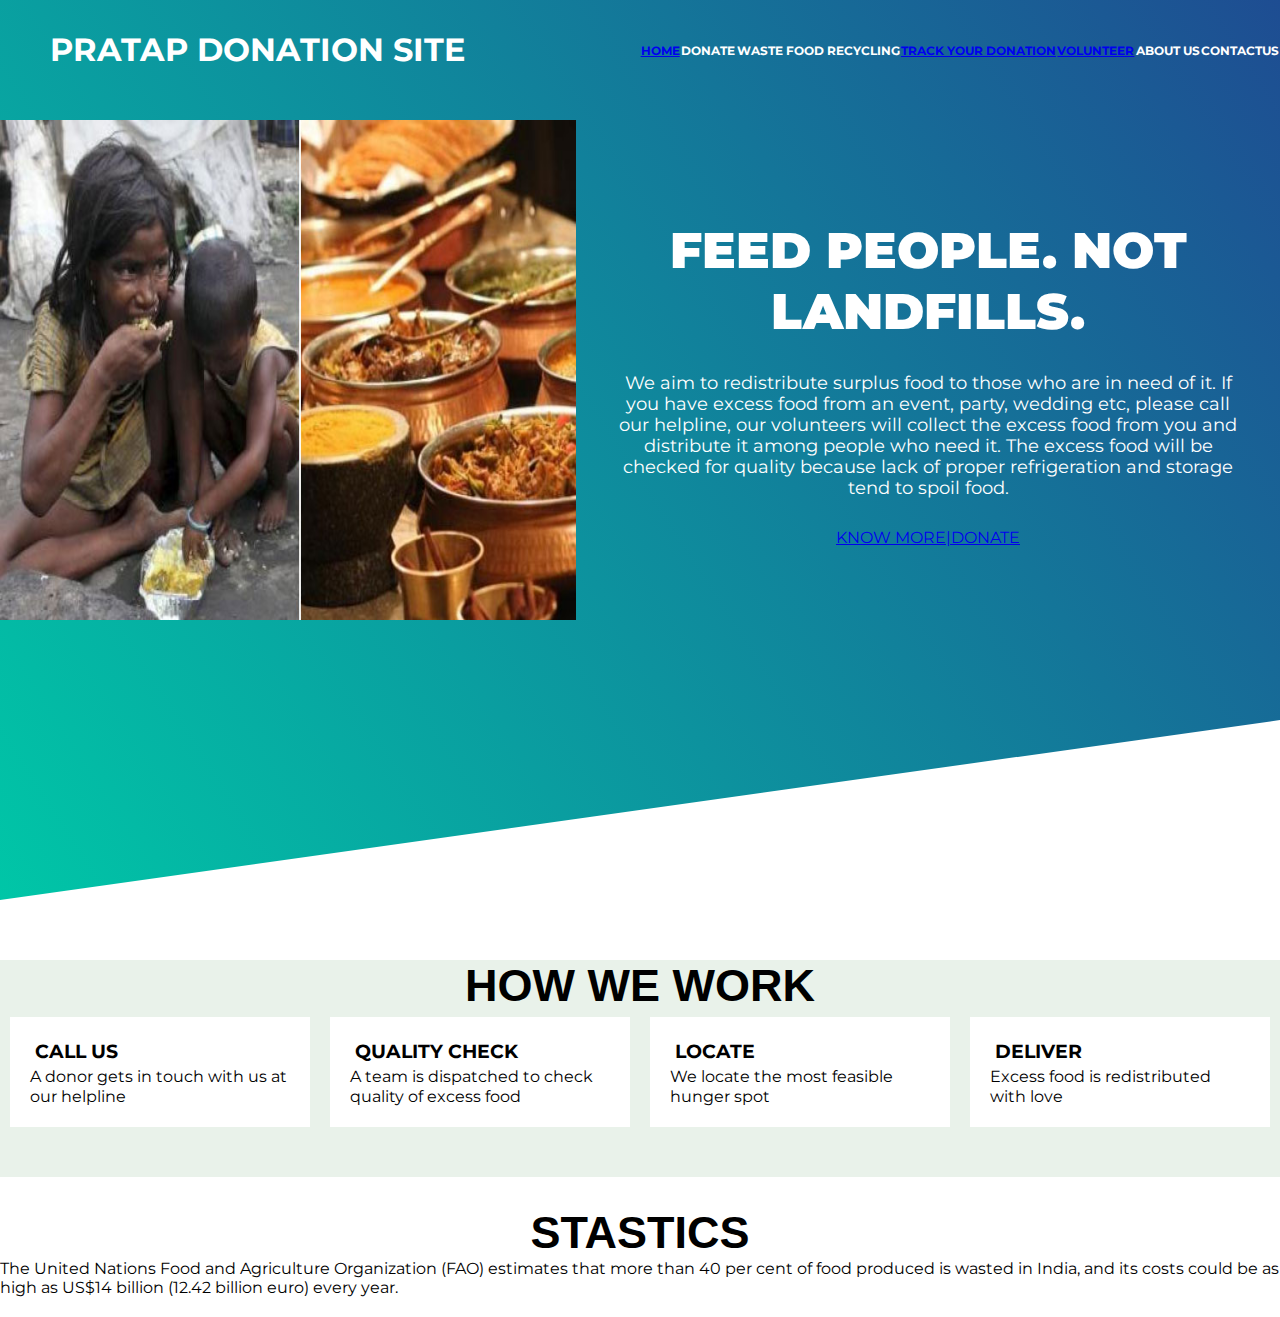
<file: index.html>
<!DOCTYPE html>
<html>
<head>
 <title></title>
 <link rel="stylesheet" type="text/css" href="test.css">
<link href="https://fonts.googleapis.com/css?family=Montserrat" rel="stylesheet">
</head>
<body>

<header class="site-header ">
 <nav>
  <div class="logo">
   <h1>PRATAP DONATION SITE</h1>
  </div>
  <div class="menu"> 
   <ul>
    <li><a href="index.html">Home</a></li>
    <li>DONATE </li>
    <li>waste food recycling </li>
    <li><a href="track.html">Track Your Donation</a></li>
    <li><a href="vol.html">VOLUNTEER </a></li>
    <li>About Us</li>
    <li>ContactUs</li>
   </ul>
  </div>
 </nav>
 <section>
  <div class="leftside"> 
   <img src="test1.jpg">
  </div>
  <div class="rightside"> 
   <h1>Feed People. Not Landfills.</h1>
   <p>  We aim to redistribute surplus food to those who are in need of it. If you have excess food from an event, party, wedding etc, please call our helpline, our volunteers will collect the excess food from you and distribute it among people who need it.  The excess food will be checked for quality because lack of proper refrigeration and storage tend to spoil food. </p>
<a href="donate.html" class="button">KNOW MORE|DONATE</a>
  </div>
  
 </section>

</header>
 <header class="ranjan">
 	
 	<div class="wrapper">
 		<h1>HOW WE WORK</h1>
 		<div class="team">
 			<div class="team-member">
 				<h3>CALL US</h3>
 				<P>A donor gets in touch with us at our helpline</P>
 			</div> 		
 			<div class="team-member"><h3>QUALITY CHECK</h3>
 				<P>A team is dispatched to check quality of excess food</P></div> 		

 			<div class="team-member"><h3>LOCATE</h3>
 				<P>We locate the most feasible hunger spot</P></div>

 				 <div class="team-member"><h3>DELIVER</h3>
 				<P>Excess food is redistributed with love</P></div> 		
  	</div>
 	</div>
 	
 </header>
 <header class="ranjan1">
 	<div class="wrapper1">
 		<h3>STASTICS</h3>
 		<p>The United Nations Food and Agriculture Organization (FAO) estimates that more than 40 per cent of food produced is wasted in India, and its costs could be as high as US$14 billion (12.42 billion euro) every year.</p>
 	</div>
 </header>


</body>
</html>
</file>
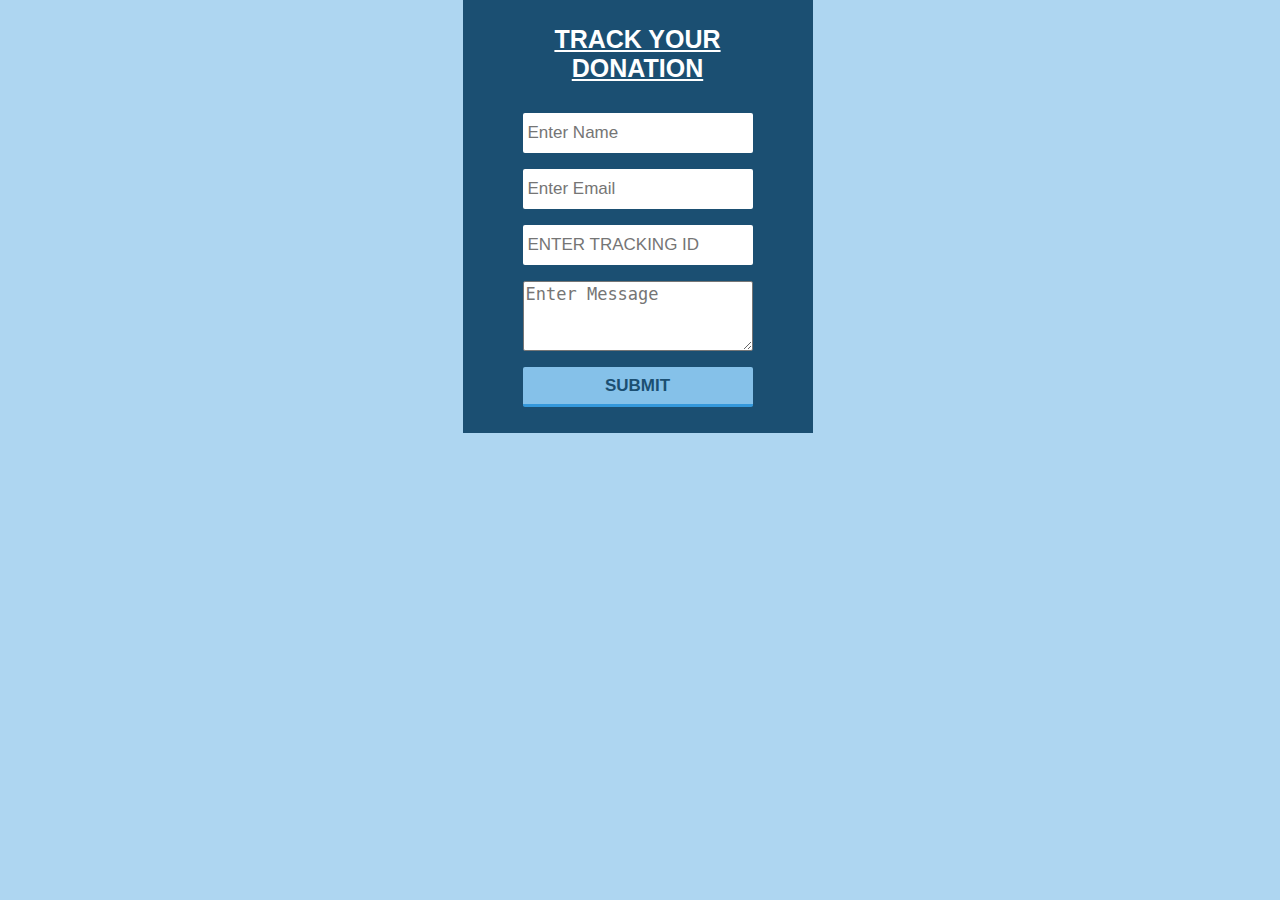
<file: track.html>
<html>
<head>
<meta name="viewport" content="width=device-width,initial-scale=1.0"/>
<link href="track.css" type="text/css" rel="stylesheet"/>
</head>
<body>
<div id="wrapper">

<div id="contact_form_div">
 <p id="contact_label">TRACK YOUR DONATION</p>
 <form method="post" action="">
  <p><input type="text" placeholder="Enter Name"></p>
  <p><input type="text" placeholder="Enter Email"></p>
  <p><input type="text" placeholder="ENTER TRACKING ID"></p>
  <p><textarea placeholder="Enter Message"></textarea></p>
  <p><input type="submit" value="SUBMIT"></p>
 </form>
</div>

</div>
</body>
</html>
</file>
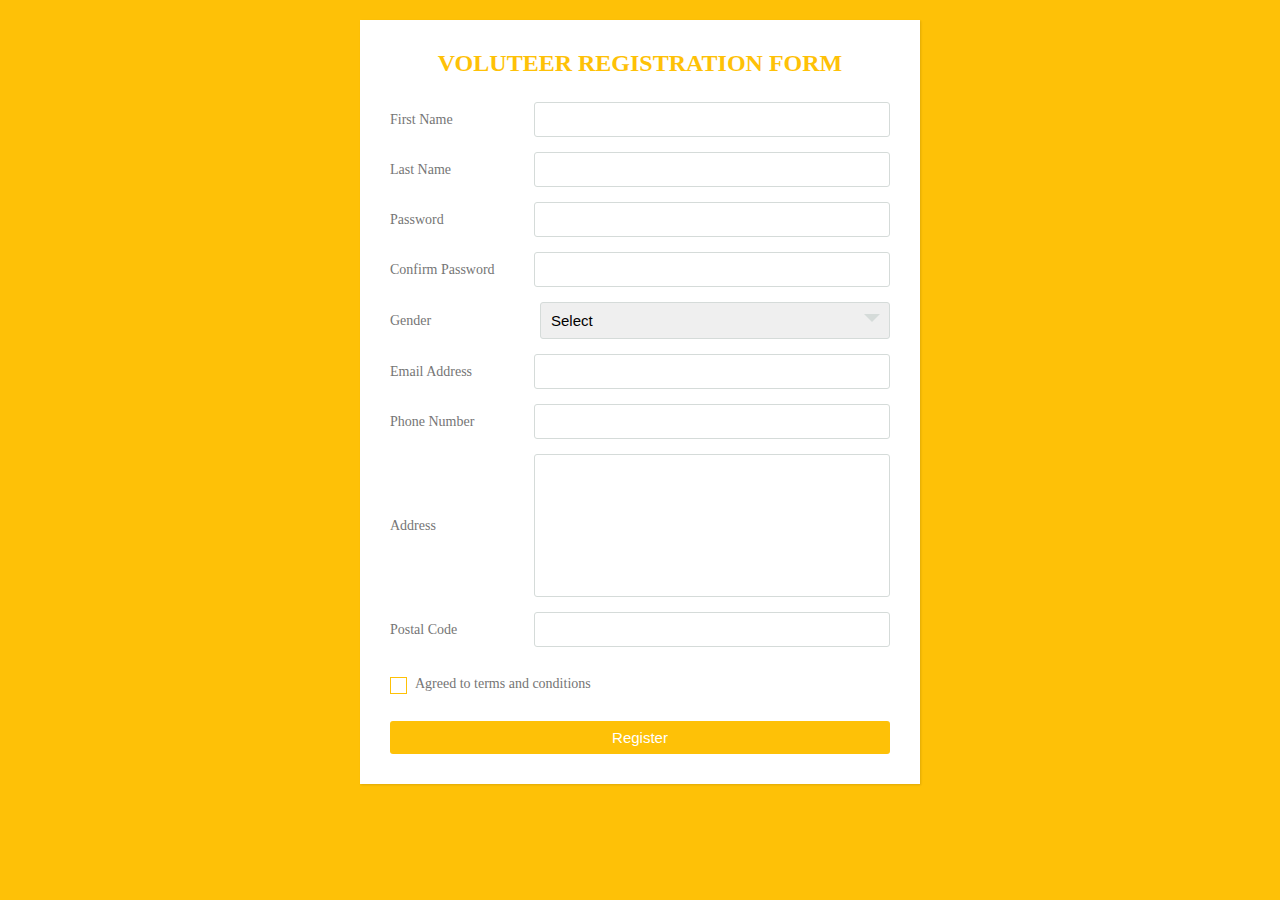
<file: vol.html>
<!DOCTYPE html>
<html lang="en">
<head>
  <meta charset="UTF-8">
  <meta name="viewport" content="width=device-width, initial-scale=1.0">
  <title>voluteer Registration Form</title>
  <link rel="stylesheet" href="vol.css">
</head>
<body>

<div class="wrapper">
    <div class="title">
     voluteer Registration Form
    </div>
    <div class="form">
       <div class="inputfield">
          <label>First Name</label>
          <input type="text" class="input">
       </div>  
        <div class="inputfield">
          <label>Last Name</label>
          <input type="text" class="input">
       </div>  
       <div class="inputfield">
          <label>Password</label>
          <input type="password" class="input">
       </div>  
      <div class="inputfield">
          <label>Confirm Password</label>
          <input type="password" class="input">
       </div> 
        <div class="inputfield">
          <label>Gender</label>
          <div class="custom_select">
            <select>
              <option value="">Select</option>
              <option value="male">Male</option>
              <option value="female">Female</option>
            </select>
          </div>
       </div> 
        <div class="inputfield">
          <label>Email Address</label>
          <input type="text" class="input">
       </div> 
      <div class="inputfield">
          <label>Phone Number</label>
          <input type="text" class="input">
       </div> 
      <div class="inputfield">
          <label>Address</label>
          <textarea class="textarea"></textarea>
       </div> 
      <div class="inputfield">
          <label>Postal Code</label>
          <input type="text" class="input">
       </div> 
      <div class="inputfield terms">
          <label class="check">
            <input type="checkbox">
            <span class="checkmark"></span>
          </label>
          <p>Agreed to terms and conditions</p>
       </div> 
      <div class="inputfield">
        <input type="submit" value="Register" class="btn">
      </div>
    </div>
</div>  
  
</body>
</html>
</file>
<file: test.css>
*{
    margin: 0; padding:0; box-sizing: border-box;
    font-family: 'Montserrat', sans-serif;
}

.site-header {
    width: 100%;
    height: 100vh;
    background: #0f8a9d;
    background: linear-gradient(57deg, #00C6A7 , #1E4D92 ); 
    clip-path: polygon(0% 0%, 100% 0%, 100% 80%, 0% 100%);

}


nav{
    width: 100%; height: 100px;
    /*background-color:  red;*/
    display: flex; color: white;
    
}

.logo{
    width: 50%;
    height: 100px;
}

.logo h1{
    line-height: 100px;
    padding-left: 50px;
}

.menu{
    width: 50%; height: 100px;
}

.menu ul{
    width: 100%;
    height: 100px;
    display: flex;
    flex-direction: row;
    justify-content: space-around;
    align-items:  center;
}

.menu ul li{
    list-style: none;
    font-size: 12px;
    font-weight: bold;
    text-transform: uppercase;
}

section{ display: flex;  }

.leftside { width: 45%; height: auto; overflow: hidden; margin-top: 20px;}

.leftside img{  width: 600px;  height: 500px; }

.rightside{ width: 55%; height: 300px; color: white; text-align: center; margin-top: 80px; padding: 40px;}

.rightside h1{ text-align: center;
    color: #ffffff;
    font-size: 50px;
    font-weight: 900;
    text-transform: uppercase; } 

.rightside p {  
    font-size: 1.1rem; padding: 30px 0; }

.rightside button{   font-size: 17px;
    font-weight: 600;
    color: white;
    text-transform: uppercase;
    background: linear-gradient(57deg, #00C6A7 , #1E4D92 ); 
    border-radius: 4px 4px 4px 4px;
    padding: 20px 35px ; 
}



.rightside button:hover{
      background: linear-gradient(57deg, #1E4D92, #00C6A7 );   
}
   
.ranjan
{
    background: #E9F2EA;
    font-family: sans-serif;
}
.wrapper{
    margin-top: 3%;
}
.wrapper h1
{
    font-family: 'Roboto', sans-serif;
    font-size: 45px;
    margin-top: 60px;
    text-align: center;
}
.team
{
    display: flex;
    flex-direction: row;
    justify-content: space-around;
    align-items:  center;
    margin-bottom: 20px;
}
.team .team-member
{
    background: #fff;
    margin: 5px;
    margin-bottom: 50px;
    width: 300px;
    padding: 20px;
    line-height: 20px;
    position: relative;
}
.team .team-member h3
{
    margin: 5px;
}
.wrapper1 h3
{
    text-align: center;
    font-family: 'Roboto', sans-serif;
    font-size: 45px;
    margin-top: 30px;
}
.wrapper1 p
{
    display: flex;
    flex-direction: row;
    justify-content: space-around;
    align-items:  center;
    margin-bottom: 20px;
}
}
</file>
<file: track.css>
body
{
 margin:0 auto;
 padding:0px;
 text-align:center;
 width:100%;
 font-family: "Myriad Pro","Helvetica Neue",Helvetica,Arial,Sans-Serif;
 background-color:#AED6F1;
}
#wrapper
{
 margin:0 auto;
 padding:0px;
 text-align:center;
 width:995px;	
}
#wrapper h1
{
 margin-top:50px;
 font-size:45px;
 color:#1B4F72;
}
#wrapper h1 p
{
 font-size:18px;
}
#contact_form_div
{
 width:330px;
 margin-left:320px;
 padding:10px;
 background-color:#1B4F72;
}
#contact_form_div #contact_label
{
 margin:15px;
 margin-bottom:30px;
 font-size:25px;
 font-weight:bold;
 color:white;
 text-decoration:underline;
}
#contact_form_div input[type="text"]
{
 width:230px;
 height:40px;
 border-radius:2px;
 font-size:17px;
 padding-left:5px;
 border:none;
}
#contact_form_div textarea
{
 width:230px;
 height:70px;
 border-radius:2px;
 font-size:17px;
 padding5px;
}
#contact_form_div input[type="submit"]
{
 width:230px;
 height:40px;
 border:none;
 border-radius:2px;
 font-size:17px;
 background-color:#85C1E9;
 border-bottom:3px solid #3498DB;
 color:#1B4F72;
 font-weight:bold;
}
</file>
<file: vol.css>
v@import url('https://fonts.googleapis.com/css?family=Montserrat:400,700&display=swap');

*{
  margin: 0;
  padding: 0;
  box-sizing: border-box;
  font-family: 'Montserrat', sans-serif;
}
body{
  background: #fec107;
  padding: 0 10px;
}
.wrapper{
  max-width: 500px;
  width: 100%;
  background: #fff;
  margin: 20px auto;
  box-shadow: 1px 1px 2px rgba(0,0,0,0.125);
  padding: 30px;
}

.wrapper .title{
  font-size: 24px;
  font-weight: 700;
  margin-bottom: 25px;
  color: #fec107;
  text-transform: uppercase;
  text-align: center;
}

.wrapper .form{
  width: 100%;
}

.wrapper .form .inputfield{
  margin-bottom: 15px;
  display: flex;
  align-items: center;
}

.wrapper .form .inputfield label{
   width: 200px;
   color: #757575;
   margin-right: 10px;
  font-size: 14px;
}

.wrapper .form .inputfield .input,
.wrapper .form .inputfield .textarea{
  width: 100%;
  outline: none;
  border: 1px solid #d5dbd9;
  font-size: 15px;
  padding: 8px 10px;
  border-radius: 3px;
  transition: all 0.3s ease;
}

.wrapper .form .inputfield .textarea{
  width: 100%;
  height: 125px;
  resize: none;
}

.wrapper .form .inputfield .custom_select{
  position: relative;
  width: 100%;
  height: 37px;
}

.wrapper .form .inputfield .custom_select:before{
  content: "";
  position: absolute;
  top: 12px;
  right: 10px;
  border: 8px solid;
  border-color: #d5dbd9 transparent transparent transparent;
  pointer-events: none;
}

.wrapper .form .inputfield .custom_select select{
  -webkit-appearance: none;
  -moz-appearance:   none;
  appearance:        none;
  outline: none;
  width: 100%;
  height: 100%;
  border: 0px;
  padding: 8px 10px;
  font-size: 15px;
  border: 1px solid #d5dbd9;
  border-radius: 3px;
}


.wrapper .form .inputfield .input:focus,
.wrapper .form .inputfield .textarea:focus,
.wrapper .form .inputfield .custom_select select:focus{
  border: 1px solid #fec107;
}

.wrapper .form .inputfield p{
   font-size: 14px;
   color: #757575;
}
.wrapper .form .inputfield .check{
  width: 15px;
  height: 15px;
  position: relative;
  display: block;
  cursor: pointer;
}
.wrapper .form .inputfield .check input[type="checkbox"]{
  position: absolute;
  top: 0;
  left: 0;
  opacity: 0;
}
.wrapper .form .inputfield .check .checkmark{
  width: 15px;
  height: 15px;
  border: 1px solid #fec107;
  display: block;
  position: relative;
}
.wrapper .form .inputfield .check .checkmark:before{
  content: "";
  position: absolute;
  top: 1px;
  left: 2px;
  width: 5px;
  height: 2px;
  border: 2px solid;
  border-color: transparent transparent #fff #fff;
  transform: rotate(-45deg);
  display: none;
}
.wrapper .form .inputfield .check input[type="checkbox"]:checked ~ .checkmark{
  background: #fec107;
}

.wrapper .form .inputfield .check input[type="checkbox"]:checked ~ .checkmark:before{
  display: block;
}

.wrapper .form .inputfield .btn{
  width: 100%;
   padding: 8px 10px;
  font-size: 15px; 
  border: 0px;
  background:  #fec107;
  color: #fff;
  cursor: pointer;
  border-radius: 3px;
  outline: none;
}

.wrapper .form .inputfield .btn:hover{
  background: #ffd658;
}

.wrapper .form .inputfield:last-child{
  margin-bottom: 0;
}
</file>
